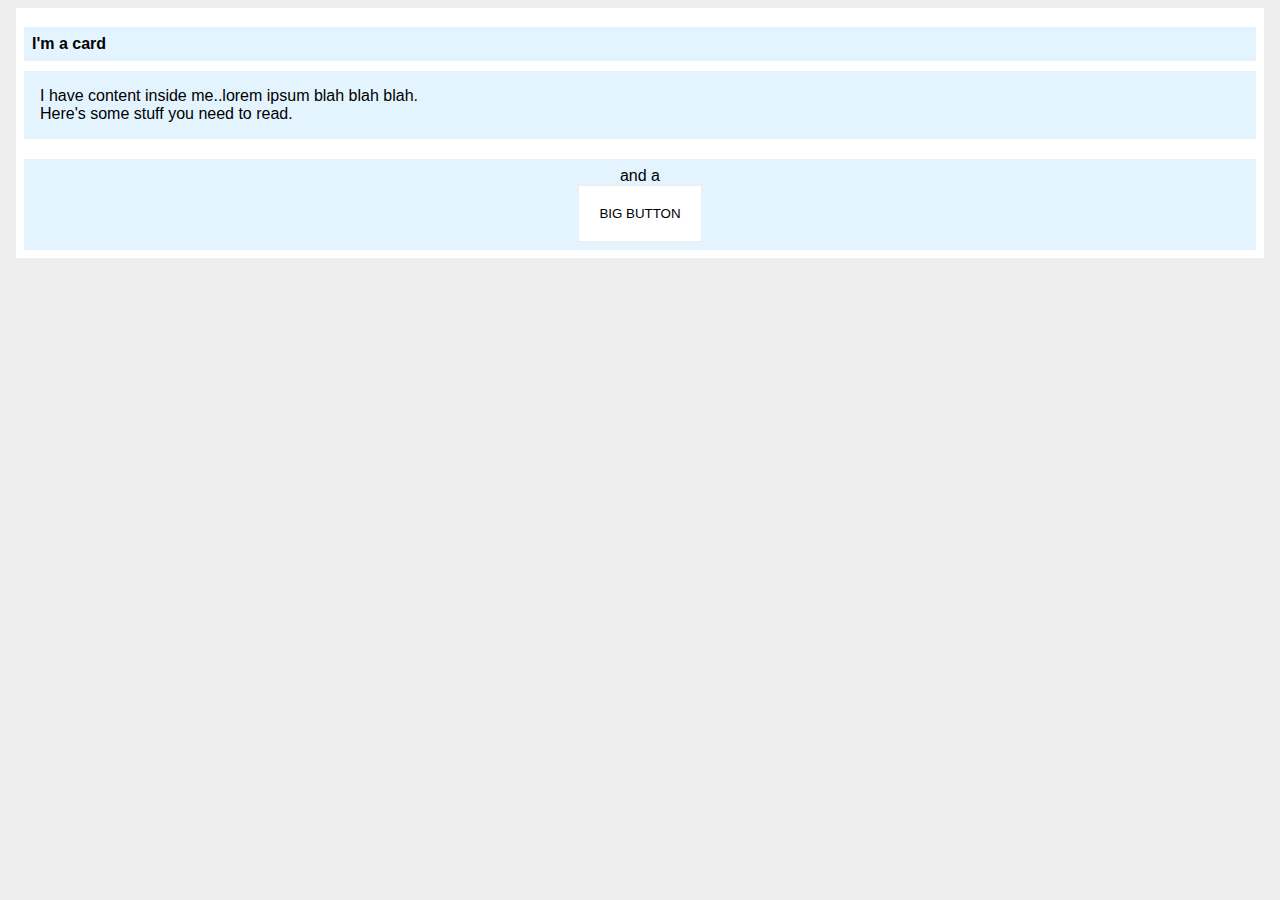
<file: foundations/block-and-inline/02-margin-and-padding-2/index.html>
<!DOCTYPE html>
<html lang="en">
  <head>
    <meta charset="UTF-8">
    <meta http-equiv="X-UA-Compatible" content="IE=edge">
    <meta name="viewport" content="width=device-width, initial-scale=1.0">
    <title>Margin and Padding exercise 2</title>
    <link rel="stylesheet" href="style.css">
  </head>
  <body>
    <div class="card">
      <h1 class="title">I'm a card</h1>
      <div class="content">I have content inside me..lorem ipsum blah blah blah. <span>Here's some stuff you need to read.</span></div>
      <div class="button-container">and a <button>BIG BUTTON</button></div>
    </div>
  </body>
</html>
</file>
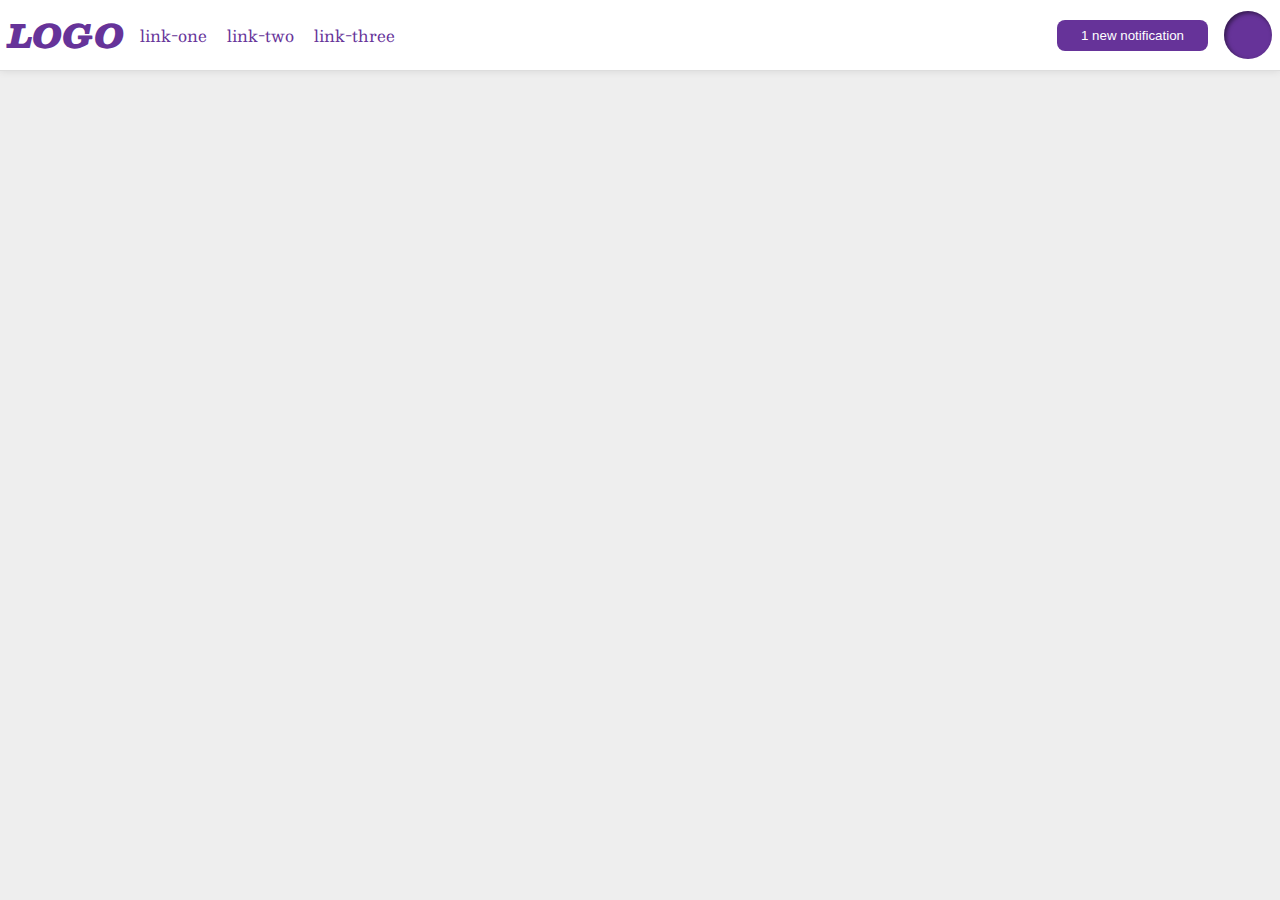
<file: foundations/flex/03-flex-header-2/index.html>
<!DOCTYPE html>
<html lang="en">
  <head>
    <meta charset="UTF-8">
    <meta http-equiv="X-UA-Compatible" content="IE=edge">
    <meta name="viewport" content="width=device-width, initial-scale=1.0">
    <title>Flex Header 2</title>
    <link rel="stylesheet" href="style.css">
  </head>
  <body>
    <div class="header">
      <div class="left">
        <div class="logo">
        LOGO
        </div>
        <ul class="links">
          <li><a href="https://google.com">link-one</a></li>
          <li><a href="https://google.com">link-two</a></li>
          <li><a href="https://google.com">link-three</a></li>
        </ul>
      </div>

      <div class="right">
        <button class="notifications">
          1 new notification
        </button>
        <div class="profile-image"></div>
      </div>
    </div>
  </body>
</html>
</file>
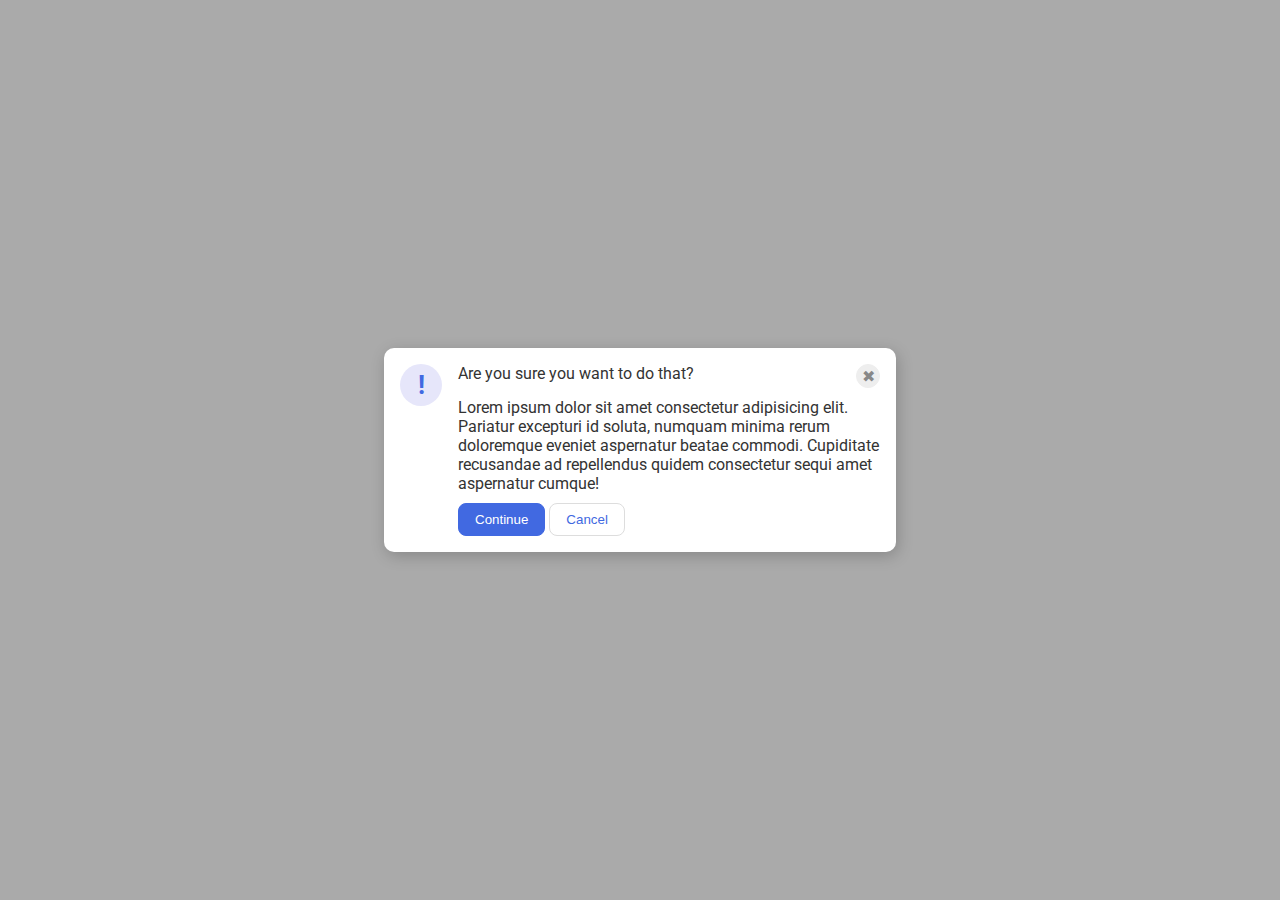
<file: foundations/flex/05-flex-modal/index.html>
<!DOCTYPE html>
<html lang="en">
  <head>
    <meta charset="UTF-8">
    <meta http-equiv="X-UA-Compatible" content="IE=edge">
    <meta name="viewport" content="width=device-width, initial-scale=1.0">
    <link rel="stylesheet" href="style.css">
    <title>Modal</title>
  </head>
  <body>
    <div class="modal">
      <div class="icon">!</div>
      <div class="flexbox">
          <div class="header">Are you sure you want to do that?
            <button class="close-button">✖</button>
          </div>
        <div class="text">Lorem ipsum dolor sit amet consectetur adipisicing elit. Pariatur excepturi id soluta, numquam minima rerum doloremque eveniet aspernatur beatae commodi. Cupiditate recusandae ad repellendus quidem consectetur sequi amet aspernatur cumque!</div>
        <button class="continue">Continue</button>
        <button class="cancel">Cancel</button>
      </div>
    </div>
  </body>
</html>
</file>
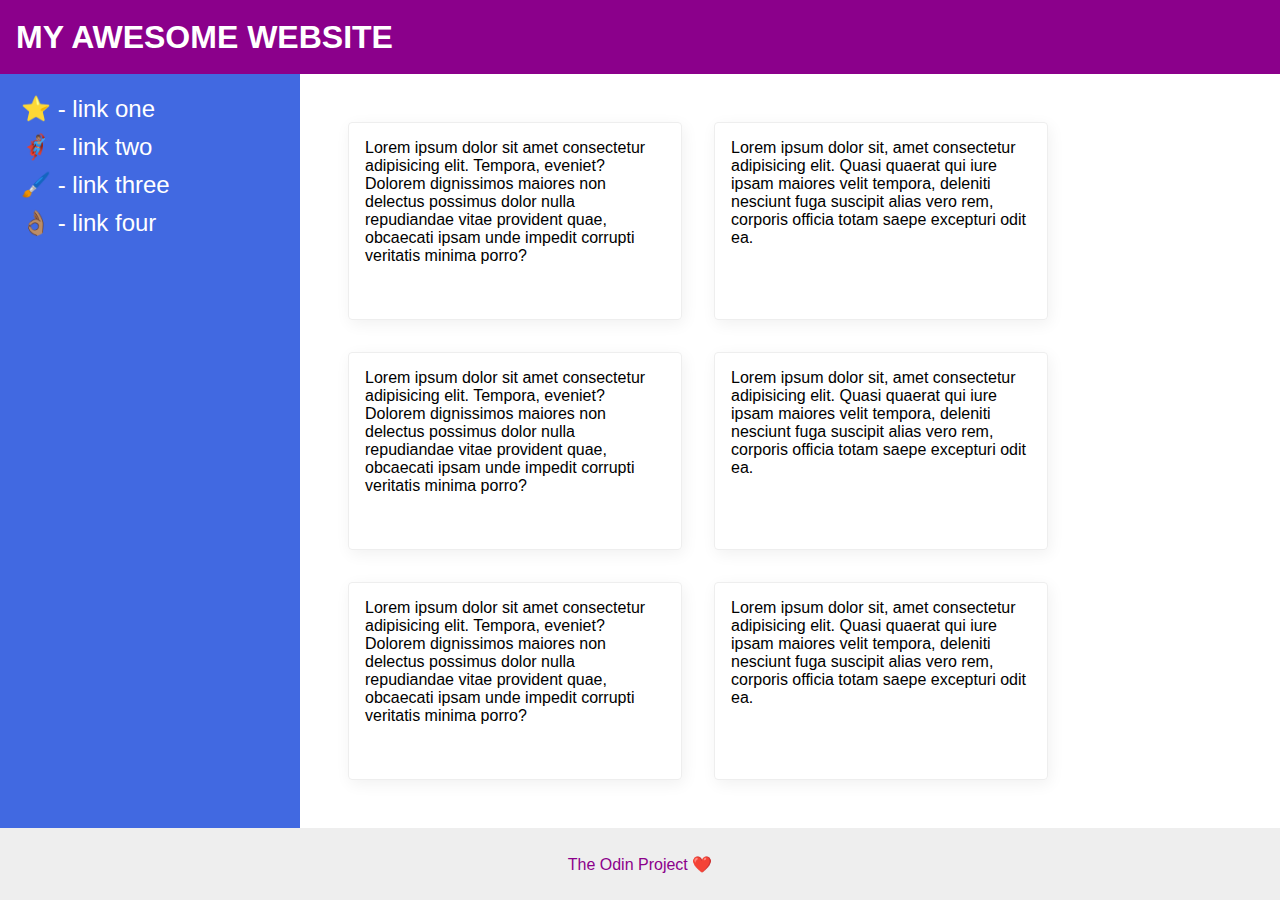
<file: foundations/flex/07-flex-layout-2/index.html>
<!DOCTYPE html>
<html lang="en">
  <head>
    <meta charset="UTF-8">
    <meta http-equiv="X-UA-Compatible" content="IE=edge">
    <meta name="viewport" content="width=device-width, initial-scale=1.0">
    <title>The Holy Grail</title>
    <link rel="stylesheet" href="style.css">
  </head>
  <body>
    <div class="header">
      MY AWESOME WEBSITE
    </div>
    
    <div class="content">
      <div class="sidebar">
        <ul>
          <li><a href="#">⭐ - link one</a></li>
          <li><a href="#">🦸🏽‍♂️ - link two</a></li>
          <li><a href="#">🖌️ - link three</a></li>
          <li><a href="#">👌🏽 - link four</a></li>
        </ul>
      </div>

      <div class="card-section">
        <div class="card">Lorem ipsum dolor sit amet consectetur adipisicing elit. Tempora, eveniet? Dolorem dignissimos maiores non delectus possimus dolor nulla repudiandae vitae provident quae, obcaecati ipsam unde impedit corrupti veritatis minima porro?</div>
        <div class="card">Lorem ipsum dolor sit, amet consectetur adipisicing elit. Quasi quaerat qui iure ipsam maiores velit tempora, deleniti nesciunt fuga suscipit alias vero rem, corporis officia totam saepe excepturi odit ea.</div>
        <div class="card">Lorem ipsum dolor sit amet consectetur adipisicing elit. Tempora, eveniet? Dolorem dignissimos maiores non delectus possimus dolor nulla repudiandae vitae provident quae, obcaecati ipsam unde impedit corrupti veritatis minima porro?</div>
        <div class="card">Lorem ipsum dolor sit, amet consectetur adipisicing elit. Quasi quaerat qui iure ipsam maiores velit tempora, deleniti nesciunt fuga suscipit alias vero rem, corporis officia totam saepe excepturi odit ea.</div>
        <div class="card">Lorem ipsum dolor sit amet consectetur adipisicing elit. Tempora, eveniet? Dolorem dignissimos maiores non delectus possimus dolor nulla repudiandae vitae provident quae, obcaecati ipsam unde impedit corrupti veritatis minima porro?</div>
        <div class="card">Lorem ipsum dolor sit, amet consectetur adipisicing elit. Quasi quaerat qui iure ipsam maiores velit tempora, deleniti nesciunt fuga suscipit alias vero rem, corporis officia totam saepe excepturi odit ea.</div>
      </div> 
    </div>
    
    <div class="footer">
      The Odin Project ❤️
    </div>
  </body>
</html>
</file>
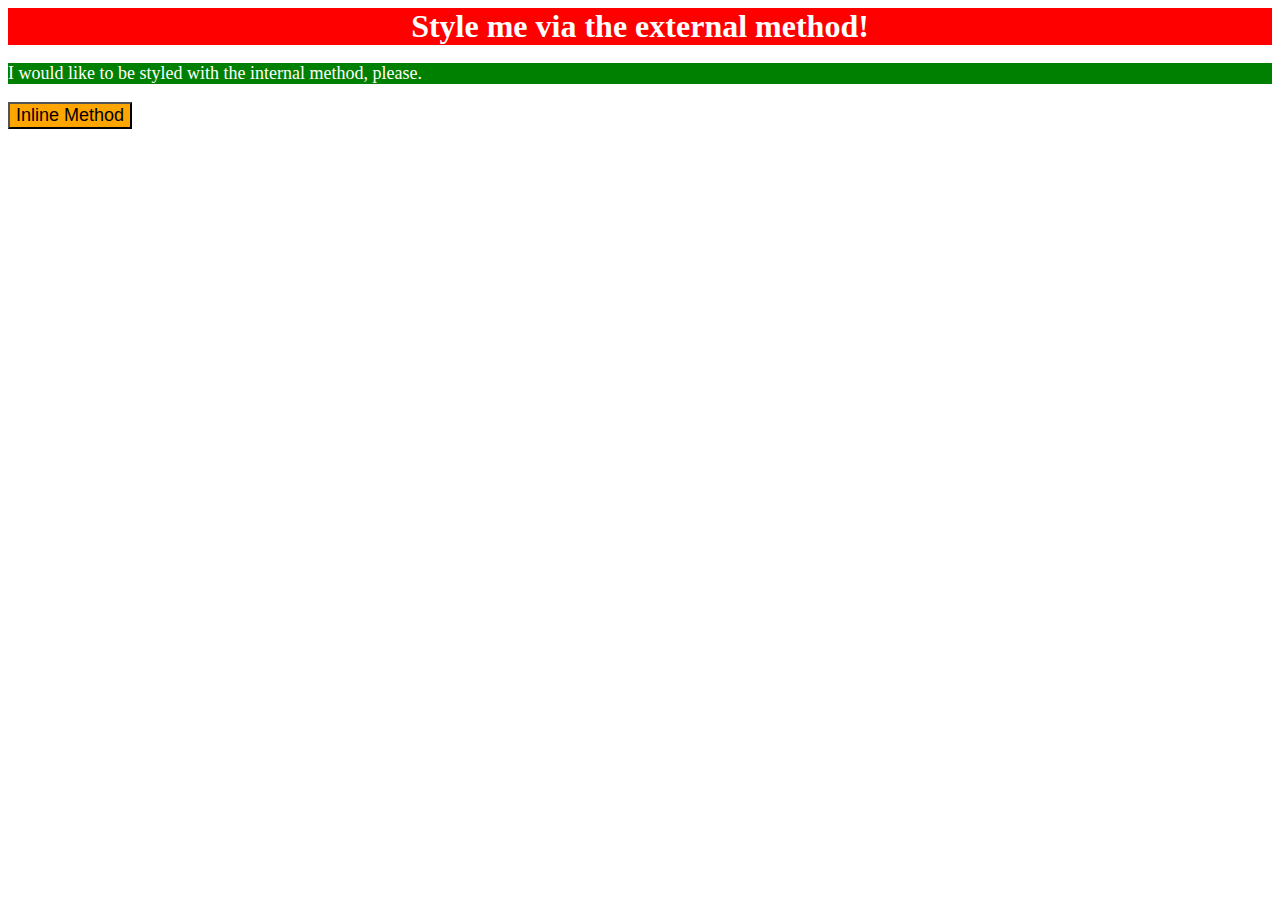
<file: foundations/intro-to-css/01-css-methods/index.html>
<!DOCTYPE html>
<html lang="en">
  <head>
    <meta charset="UTF-8">
    <meta http-equiv="X-UA-Compatible" content="IE=edge">
    <meta name="viewport" content="width=device-width, initial-scale=1.0">
    <title>Methods for Adding CSS</title>
    <link rel="stylesheet" href="styles/styles.css">
    <style>
      p{
       background-color:green;
       color:white;
       font-size: 18px;
      }

    </style>
  </head>
  <body>
    <div>Style me via the external method!</div>
    <p>I would like to be styled with the internal method, please.</p>
    <button style="background-color:orange; font-size:18px;">Inline Method</button>
  </body>
</html>
</file>
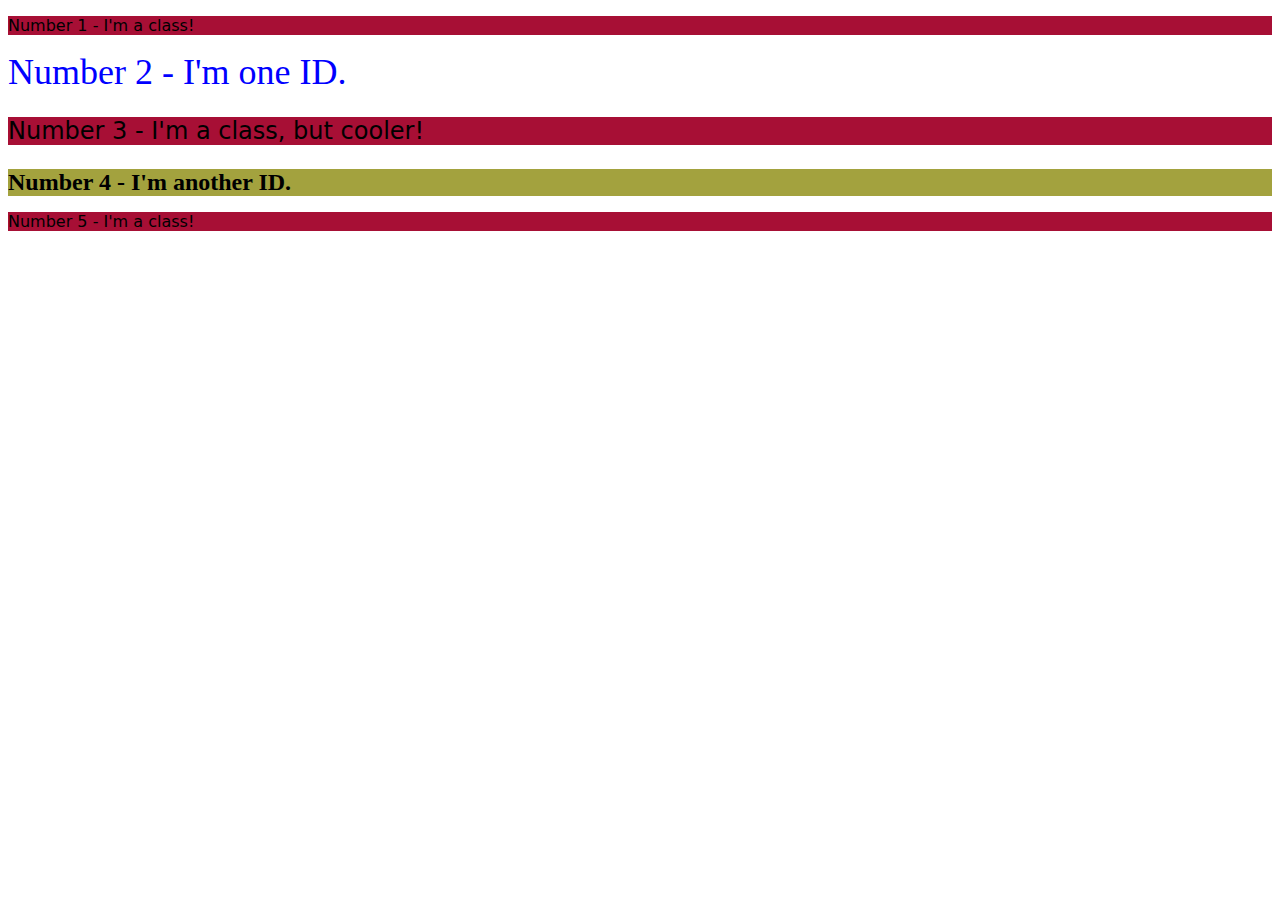
<file: foundations/intro-to-css/02-class-id-selectors/index.html>
<!DOCTYPE html>
<html lang="en">
  <head>
    <meta charset="UTF-8">
    <meta http-equiv="X-UA-Compatible" content="IE=edge">
    <meta name="viewport" content="width=device-width, initial-scale=1.0">
    <title>Class and ID Selectors</title>
    <link rel="stylesheet" href="style.css">
  </head>
  <body>
    <p class="odd one">Number 1 - I'm a class!</p>
    <div id="two">Number 2 - I'm one ID.</div>
    <p class="odd two">Number 3 - I'm a class, but cooler!</p>
    <div id="fourth">Number 4 - I'm another ID.</div>
    <p class="odd three">Number 5 - I'm a class!</p>
  </body>
</html>
</file>
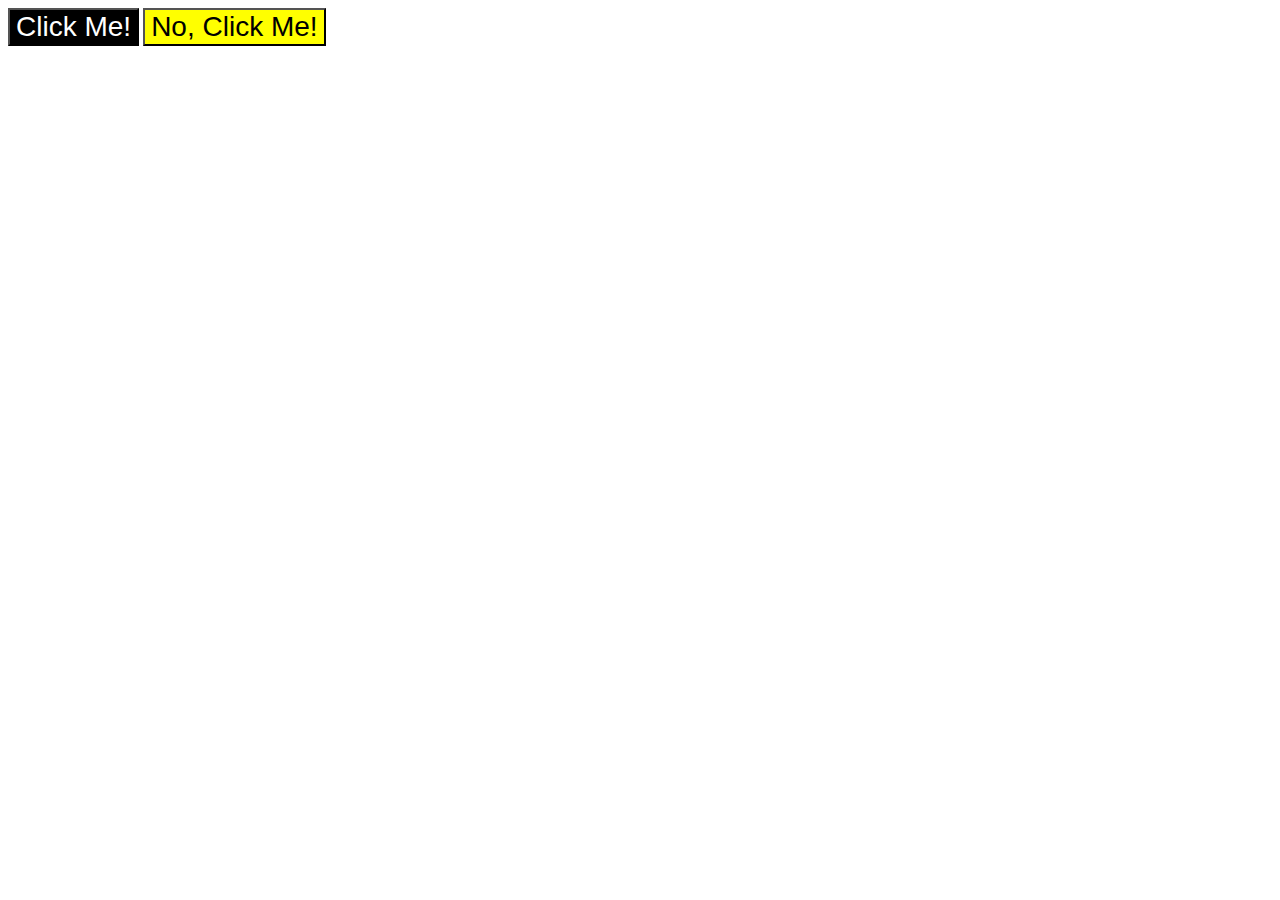
<file: foundations/intro-to-css/03-grouping-selectors/index.html>
<!DOCTYPE html>
<html lang="en">
  <head>
    <meta charset="UTF-8">
    <meta http-equiv="X-UA-Compatible" content="IE=edge">
    <meta name="viewport" content="width=device-width, initial-scale=1.0">
    <title>Grouping Selectors</title>
    <link rel="stylesheet" href="style.css">
  </head>
  <body>
    <button class="btn one">Click Me!</button>
    <button class="btn two">No, Click Me!</button>
  </body>
</html>
</file>
<file: foundations/block-and-inline/02-margin-and-padding-2/style.css>
body {
  background: #eee;
  font-family: sans-serif;
}

.card {
  width: 400px;
  background: #fff;
  margin: 8px;;
  width: auto;
  padding: 8px;
}

.title {
  background: #e3f4ff;
  font-size: 16px;
  padding: 8px;
}

.content {
  background: #e3f4ff;
  padding: 16px;
}

.button-container {
  background: #e3f4ff;
  margin-top: 20px;
  text-align: center;
  padding: 8px;
}

button {
  background: white;
  display: block;
  border: 1px solid #eee;
  margin: 0 auto;
  padding: 20px;
}
span {
  display: block;
}
</file>
<file: foundations/flex/03-flex-header-2/style.css>
/* this is some magical font-importing.  
you'll learn about it later. */
@import url('https://fonts.googleapis.com/css2?family=Besley:ital,wght@0,400;1,900&display=swap');

body {
  margin: 0;
  background: #eee;
  font-family: Besley, serif;
}

.header {
  display: flex;
  justify-content: space-between;
  align-items: center;
  padding: 8px;
  background: white;
  border-bottom: 1px solid #ddd;
  box-shadow: 0 0 8px rgba(0,0,0,.1);
}
.box01 {
  display: flex;
  align-items: center;
  flex-shrink: 0;
}

.box02 {
  display: flex;
  align-items: center;
  justify-content: space-between;
  gap: 20px;
}
.profile-image {
  background: rebeccapurple;
  box-shadow: inset 2px 2px 4px rgba(0,0,0,.5);
  border-radius: 50%;
  width: 48px;
  height: 48px;
}

.logo {
  color: rebeccapurple;
  font-size: 32px;
  font-weight: 900;
  font-style: italic;
}

button {
  border: none;
  border-radius: 8px;
  background: rebeccapurple;
  color: white;
  padding: 8px 24px;
}

a {
  /* this removes the line under our links */
  text-decoration: none;
  color: rebeccapurple;
}

ul {
  list-style-type: none;
  display: flex;
  margin: 0;
  padding: 0;
  gap: 16px;
}

.links {
  display: flex;
  gap: 20px;
}
.left, .right {
  display: flex;
  align-items: center;
  gap: 16px;
}
</file>
<file: foundations/flex/05-flex-modal/style.css>
@import url('https://fonts.googleapis.com/css2?family=Roboto:wght@400;700&display=swap');

html, body {
  height: 100%;
}

body {
  font-family: Roboto, sans-serif;
  margin: 0;
  background: #aaa;
  color: #333;
  /* I'll give you this one for free lol */
  display: flex;
  align-items: center;
  justify-content: center;
}

.modal {
  display: flex;
  background: white;
  width: 480px;
  border-radius: 10px;
  box-shadow: 2px 4px 16px rgba(0,0,0,.2);
  padding: 16px;
  gap: 16px;
}

.header {
  display: flex;
  justify-content: space-between;
}

.text, .header {
  margin-bottom: 10px;
}

.icon {
  color: royalblue;
  font-size: 26px;
  font-weight: 700;
  background: lavender;
  width: 42px;
  height: 42px;
  border-radius: 50%;
  display: flex;
  align-items: center;
  justify-content: center;
  flex-shrink: 0;
}

.close-button {
  background: #eee;
  border-radius: 50%;
  color: #888;
  font-weight: 400;
  font-size: 16px;
  height: 24px;
  width: 24px;
  display: flex;
  align-items: center;
  justify-content: center;
  border: 1px solid #eee;
  padding: 0;
}

button {
  cursor: pointer;
  padding: 8px 16px;
  border-radius: 8px;
}

button.continue {
  background: royalblue;
  border: 1px solid royalblue;
  color: white;
}

button.cancel {
  background: white;
  border: 1px solid #ddd;
  color: royalblue;
}
</file>
<file: foundations/flex/07-flex-layout-2/style.css>
body {
  font-family: -apple-system, BlinkMacSystemFont, 'Segoe UI', Roboto, Oxygen, Ubuntu, Cantarell, 'Open Sans', 'Helvetica Neue', sans-serif;
  margin: 0;
  min-height: 100vh;
  display: flex;
  flex-direction: column;
}

ul {
  padding: 0;
  margin: 0;
}

li {
  list-style-type: none;
  padding: 5px;
}

a {
  text-decoration: none;
  font-size: 24px;
  color: white;
} 

.header {
  height: 42px;
  background: darkmagenta;
  color: white;
  display: flex;
  align-items: center;
  padding: 16px;
  font-size: 32px;
  font-weight: 900;
}

.footer {
  height: 72px;
  background: #eee;
  color: darkmagenta;
  display: flex;
  align-items: center;
  justify-content: center;
}

.sidebar {
  width: 300px;
  background: royalblue;
  box-sizing: border-box;
  flex-shrink: 0;
  padding: 16px;
}

.card {
  border: 1px solid #eee;
  box-shadow: 2px 4px 16px rgba(0,0,0,.06);
  border-radius: 4px;
  padding: 16px;
  width: 300px;
}

.content {
  display: flex;
  flex: 1;
}

.card-section {
  display: flex;
  flex-wrap: wrap;
  padding: 48px;
  gap: 32px;
}
</file>
<file: foundations/intro-to-css/01-css-methods/styles/styles.css>
div{
    background-color: red;
    color: white;
    font-size: 32px;
    text-align: center;
    font-weight: bold;
}
</file>
<file: foundations/intro-to-css/02-class-id-selectors/style.css>
.odd{
    background-color:rgb(167, 15, 53);
    font-family: Verdana, "DejaVu Sans", sans-serif
}
#two{
    color: blue;
    font-size: 36px;
}
.odd.two{
    font-size: 24px;
}
#fourth {
    background-color:rgb(163, 162, 62);
    font-size: 24px;
    font-weight:bold;
}
</file>
<file: foundations/intro-to-css/03-grouping-selectors/style.css>
.btn {
    font-size: 28px;
    font-family: Helvetica, "Times New Roman", sans-serif;
}
.one {
    background-color: black;
    color: white;
}
.two {
    background-color: yellow;
}
</file>
